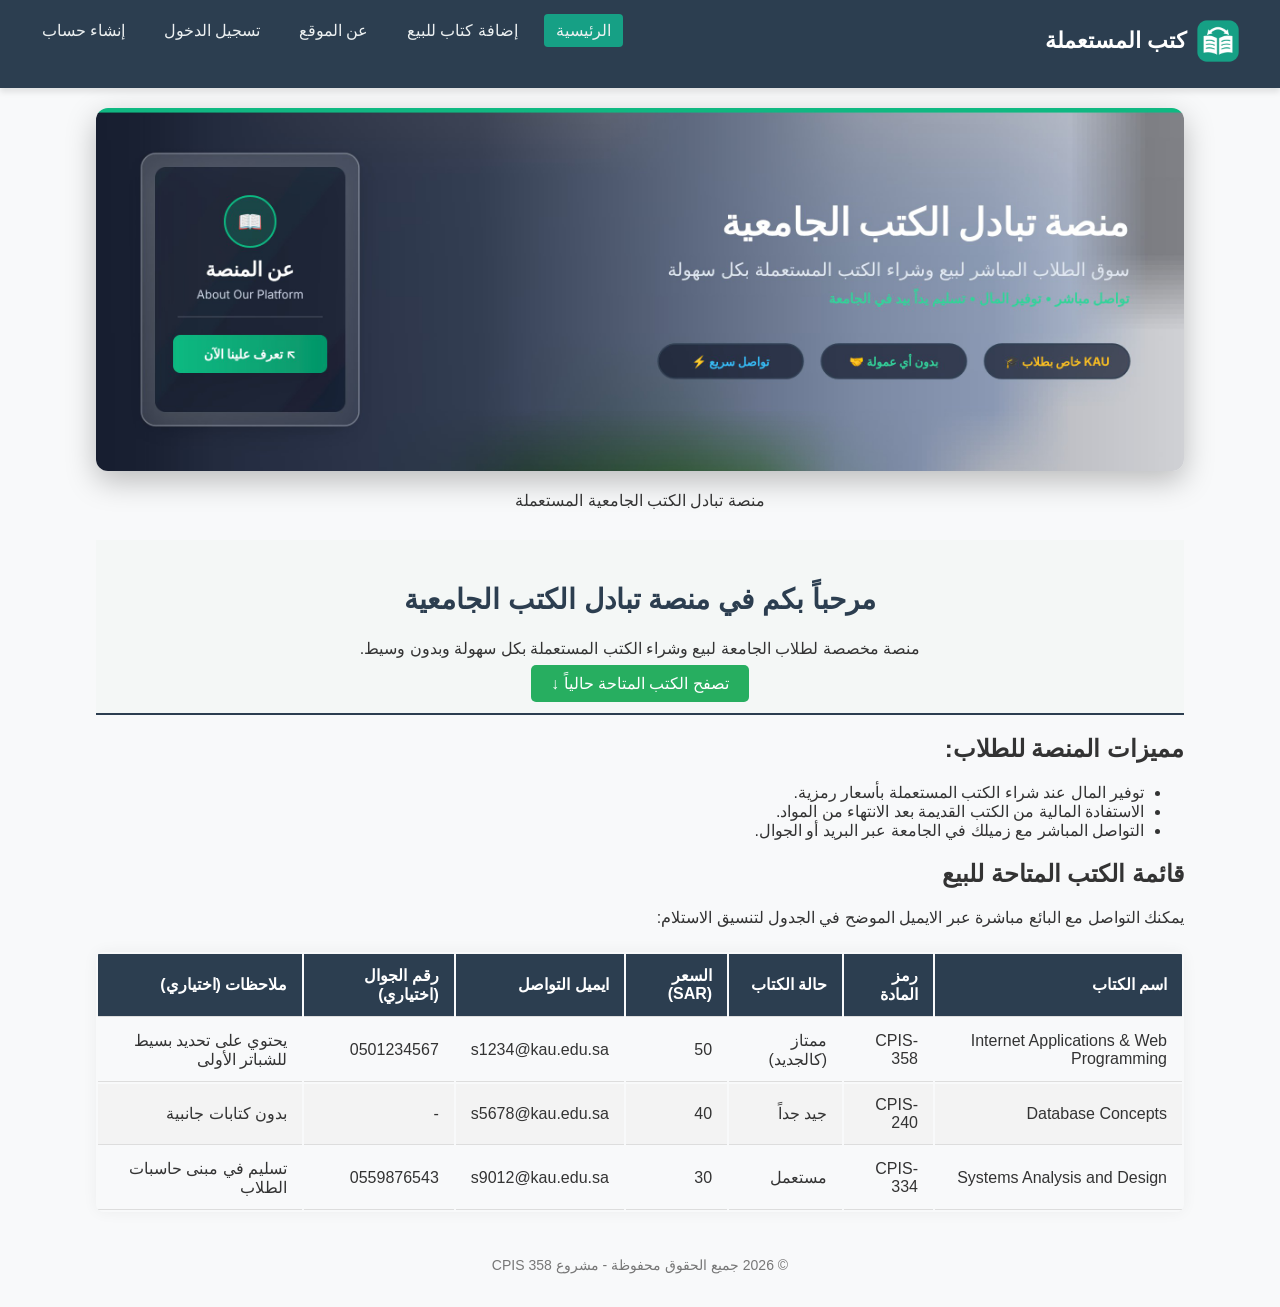
<file: index.html>
<!DOCTYPE html>
<html lang="ar" dir="rtl">

<head>
    <meta charset="UTF-8">
    <meta name="viewport" content="width=device-width, initial-scale=1.0">
    <title>متجر الكتب الجامعية المستعملة - الرئيسية</title>
    <!-- External CSS -->
    <link rel="stylesheet" href="css/style.css">

    <!-- Internal CSS (مطلوب بالمتطلبات) -->
    <style>
        .hero-section {
            background-color: #f4f7f6;
            padding: 20px;
            text-align: center;
            border-bottom: 2px solid #2c3e50;
        }

        .highlight-text {
            color: #d35400;
            font-weight: bold;
        }
    </style>
    <script>
    function highlightBanner() {
            var bannerImg = document.getElementById("bannerImg");
            var bannerText = document.getElementById("bannerText");
            bannerImg.style.border = "3px solid #16a085";
            bannerImg.style.borderRadius = "12px";
            bannerText.innerHTML = "أهلاً بك في بوابة طلاب جامعة الملك عبدالعزيز لتبادل الكتب";
            bannerText.style.color = "#16a085";
        }

        function resetBanner() {
            var bannerImg = document.getElementById("bannerImg");
            var bannerText = document.getElementById("bannerText");
            bannerImg.style.border = "none";
            bannerText.innerHTML = "منصة تبادل الكتب الجامعية المستعملة";
            bannerText.style.color = "#2c3e50";
        }
        </script>
</head>

<body>

    <!-- Navigation Menu -->
    <header class="navbar">
        <div class="logo">
            <a href="about.html">
                <img src="images/logo.png" alt="شعار منصة تبادل الكتب الجامعية" width="44" height="44">
                <span>كتب المستعملة</span>
            </a>
        </div>
        <nav>
            <ul class="nav-links">
                <li><a href="index.html" class="active">الرئيسية</a></li>
                <li><a href="sell.html">إضافة كتاب للبيع</a></li>
                <li><a href="about.html">عن الموقع</a></li>
                <li><a href="login.html">تسجيل الدخول</a></li>
                <li><a href="signup.html">إنشاء حساب</a></li>
            </ul>
        </nav>
    </header>

    <!-- Main Content Area -->
    <div class="container">

        <!-- Project image linked to the About us page -->
        <section class="banner-container" style="margin-bottom: 30px; text-align: center;">
            <a href="about.html">
                <img src="images/banner.jpg" alt="منصة تبادل الكتب الجامعية - عن المنصة" id="bannerImg" onmouseover="highlightBanner()" onmouseout="resetBanner()"
                    style="max-width: 100%; border-radius: 12px; box-shadow: 0 10px 30px rgba(0,0,0,0.25);">
            </a>
            <p id="bannerText">منصة تبادل الكتب الجامعية المستعملة</p>
        </section>

        <!-- Inline CSS Demo & Article -->
        <article class="hero-section">
            <h1 style="color: #2c3e50; font-size: 28px;">مرحباً بكم في منصة تبادل الكتب الجامعية</h1>
            <p>منصة مخصصة لطلاب الجامعة لبيع وشراء الكتب المستعملة بكل سهولة وبدون وسيط.</p>

            <!-- Internal Linking (الربط داخل نفس الصفحة) -->
            <a href="#available-books" class="btn-primary">تصفح الكتب المتاحة حالياً ↓</a>
        </article>

        <!-- List Section -->
        <section class="features-section">
            <h2>مميزات المنصة للطلاب:</h2>
            <ul>
                <li>توفير المال عند شراء الكتب المستعملة بأسعار رمزية.</li>
                <li>الاستفادة المالية من الكتب القديمة بعد الانتهاء من المواد.</li>
                <li>التواصل المباشر مع زميلك في الجامعة عبر البريد أو الجوال.</li>
            </ul>
        </section>

        <!-- Table Section (جدول عرض الكتب المطلوبة بالفكرة) -->
        <section id="available-books" class="table-section">
            <h2>قائمة الكتب المتاحة للبيع</h2>
            <p>يمكنك التواصل مع البائع مباشرة عبر الايميل الموضح في الجدول لتنسيق الاستلام:</p>

            <table class="styled-table">
                <thead>
                    <tr>
                        <th>اسم الكتاب</th>
                        <th>رمز المادة</th>
                        <th>حالة الكتاب</th>
                        <th>السعر (SAR)</th>
                        <th>ايميل التواصل</th>
                        <th>رقم الجوال (اختياري)</th>
                        <th>ملاحظات (اختياري)</th>
                    </tr>
                </thead>
                <tbody>
                    <tr>
                        <td>Internet Applications & Web Programming</td>
                        <td>CPIS-358</td>
                        <td>ممتاز (كالجديد)</td>
                        <td>50</td>
                        <td>s1234@kau.edu.sa</td>
                        <td>0501234567</td>
                        <td>يحتوي على تحديد بسيط للشباتر الأولى</td>
                    </tr>
                    <tr class="alt-row">
                        <td>Database Concepts</td>
                        <td>CPIS-240</td>
                        <td>جيد جداً</td>
                        <td>40</td>
                        <td>s5678@kau.edu.sa</td>
                        <td>-</td>
                        <td>بدون كتابات جانبية</td>
                    </tr>
                    <tr>
                        <td>Systems Analysis and Design</td>
                        <td>CPIS-334</td>
                        <td>مستعمل</td>
                        <td>30</td>
                        <td>s9012@kau.edu.sa</td>
                        <td>0559876543</td>
                        <td>تسليم في مبنى حاسبات الطلاب</td>
                    </tr>
                </tbody>
            </table>
        </section>

    </div>

    <footer>
        <p style="text-align: center; padding: 20px; color: #777; font-size: 14px;">&copy; 2026 جميع الحقوق محفوظة -
            مشروع CPIS 358</p>
    </footer>

</body>

</html>
</file>
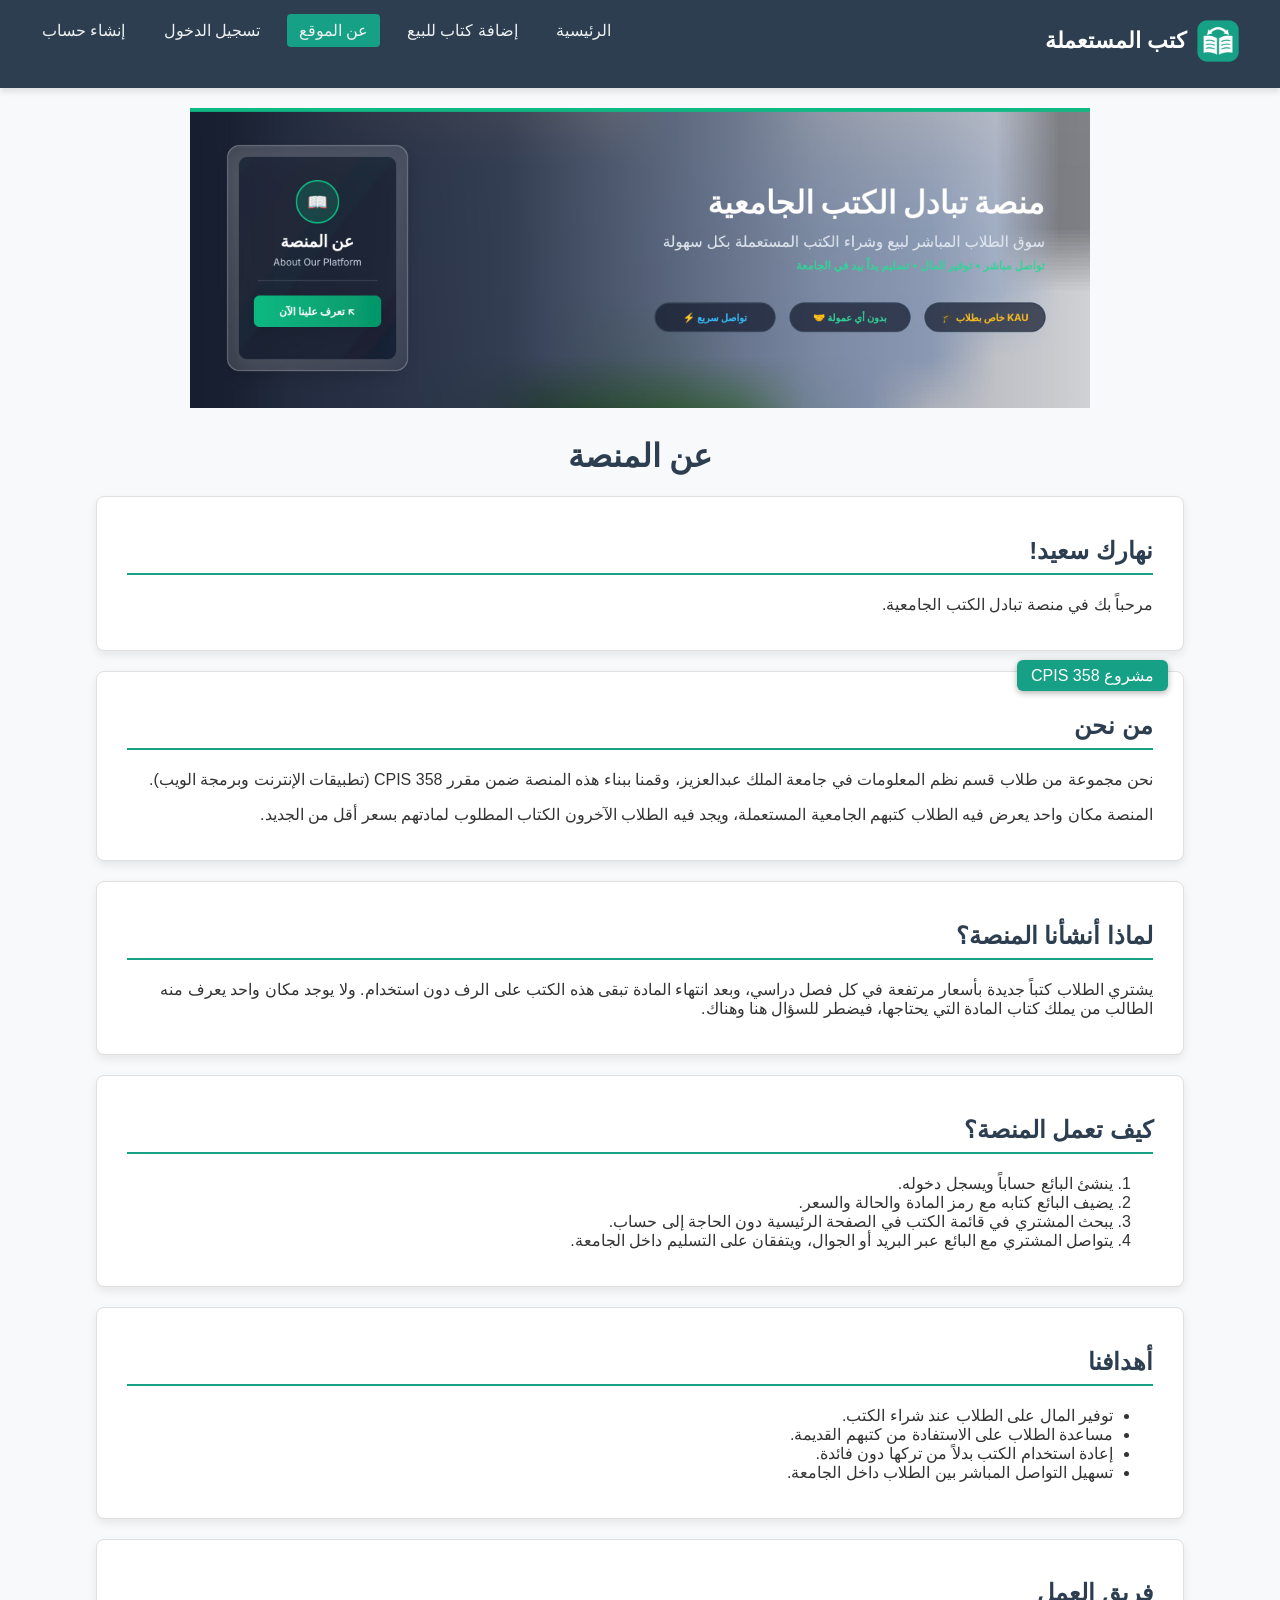
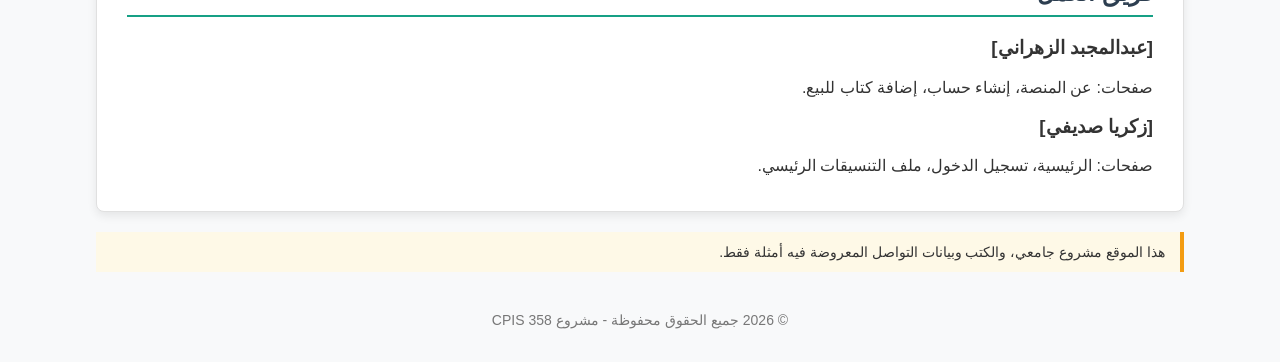
<file: about.html>
<!DOCTYPE html>
<html lang="ar" dir="rtl">

<head>
    <meta charset="UTF-8">
    <meta name="viewport" content="width=device-width, initial-scale=1.0">
    <title>عن المنصة - منصة تبادل الكتب الجامعية</title>

    <!-- External CSS -->
    <link rel="stylesheet" href="css/style.css">

    <!-- Internal CSS -->
    <style>
        .banner {
            text-align: center;
            margin-bottom: 25px;
        }

        .about-card {
            background-color: #ffffff;
            padding: 20px 30px;
            margin-bottom: 20px;
            border: 1px solid #e0e0e0;
            border-radius: 8px;
            box-shadow: 0 4px 10px rgba(0, 0, 0, 0.08);
        }

        .about-card h2 {
            color: #2c3e50;
            border-bottom: 2px solid #16a085;
            padding-bottom: 8px;
        }

        .note {
            background-color: #fef9e7;
            border-right: 4px solid #f39c12;
            padding: 12px 15px;
            font-size: 14px;
        }
    </style>
    <script type="text/javascript">
        function showGreeting() {
            var now = new Date();
            var hour = now.getHours();
            var greeting;

            if (hour < 12) {
                greeting = "صباح الخير";
            } else if (hour < 18) {
                greeting = "نهارك سعيد";
            } else {
                greeting = "مساء الخير";
            }

            document.getElementById("greeting").innerHTML =
                "<section class='about-card'>" +
                "<h2>" + greeting + "!</h2>" +
                "<p>مرحباً بك في منصة تبادل الكتب الجامعية.</p>" +
                "</section>";
        }
    </script>
</head>

<body onload="showGreeting()">

    <header class="navbar">
        <div class="logo">
            <a href="about.html">
                <img src="images/logo.png" alt="شعار منصة تبادل الكتب الجامعية" width="44" height="44">
                <span>كتب المستعملة</span>
            </a>
        </div>
        <nav>
            <ul class="nav-links">
                <li><a href="index.html">الرئيسية</a></li>
                <li><a href="sell.html">إضافة كتاب للبيع</a></li>
                <li><a href="about.html" class="active">عن الموقع</a></li>
                <li><a href="login.html">تسجيل الدخول</a></li>
                <li><a href="signup.html">إنشاء حساب</a></li>
            </ul>
        </nav>
    </header>

    <div class="container">

        <!-- Project image linked to the About us page -->
        <div class="banner">
            <a href="about.html">
                <img src="images/banner.jpg" alt="منصة تبادل الكتب الجامعية - عن المنصة" width="900" height="300">
            </a>
        </div>

        <h1 style="text-align: center; color: #2c3e50;">عن المنصة</h1>

        <div id="greeting"></div>

        <section class="about-card layer-box">
            <!-- Layering: this label sits on top of the section (z-index) -->
            <span class="layer-label" style="top: -12px;">مشروع CPIS 358</span>
            <h2>من نحن</h2>
            <p>نحن مجموعة من طلاب قسم نظم المعلومات في جامعة الملك عبدالعزيز، وقمنا ببناء هذه المنصة ضمن مقرر CPIS 358
                (تطبيقات الإنترنت وبرمجة الويب).</p>
            <p>المنصة مكان واحد يعرض فيه الطلاب كتبهم الجامعية المستعملة، ويجد فيه الطلاب الآخرون الكتاب المطلوب لمادتهم
                بسعر أقل من الجديد.</p>
        </section>

        <section class="about-card">
            <h2>لماذا أنشأنا المنصة؟</h2>
            <p>يشتري الطلاب كتباً جديدة بأسعار مرتفعة في كل فصل دراسي، وبعد انتهاء المادة تبقى هذه الكتب على الرف دون
                استخدام. ولا يوجد مكان واحد يعرف منه الطالب من يملك كتاب المادة التي يحتاجها، فيضطر للسؤال هنا وهناك.
            </p>
        </section>

        <section class="about-card">
            <h2>كيف تعمل المنصة؟</h2>
            <ol>
                <li>ينشئ البائع حساباً ويسجل دخوله.</li>
                <li>يضيف البائع كتابه مع رمز المادة والحالة والسعر.</li>
                <li>يبحث المشتري في قائمة الكتب في الصفحة الرئيسية دون الحاجة إلى حساب.</li>
                <li>يتواصل المشتري مع البائع عبر البريد أو الجوال، ويتفقان على التسليم داخل الجامعة.</li>
            </ol>
        </section>

        <section class="about-card">
            <h2>أهدافنا</h2>
            <ul>
                <li>توفير المال على الطلاب عند شراء الكتب.</li>
                <li>مساعدة الطلاب على الاستفادة من كتبهم القديمة.</li>
                <li>إعادة استخدام الكتب بدلاً من تركها دون فائدة.</li>
                <li>تسهيل التواصل المباشر بين الطلاب داخل الجامعة.</li>
            </ul>
        </section>

        <section class="about-card">
            <h2>فريق العمل</h2>
            <article>
                <h3>[عبدالمجبد الزهراني]</h3>
                <p>صفحات: عن المنصة، إنشاء حساب، إضافة كتاب للبيع.</p>
            </article>
            <article>
                <h3>[زكريا صديفي]</h3>
                <p>صفحات: الرئيسية، تسجيل الدخول، ملف التنسيقات الرئيسي.</p>
            </article>
        </section>

        <aside class="note">
            هذا الموقع مشروع جامعي، والكتب وبيانات التواصل المعروضة فيه أمثلة فقط.
        </aside>

    </div>

    <footer>
        <p style="text-align: center; padding: 20px; color: #777; font-size: 14px;">&copy; 2026 جميع الحقوق محفوظة -
            مشروع CPIS 358</p>
    </footer>

</body>

</html>
</file>
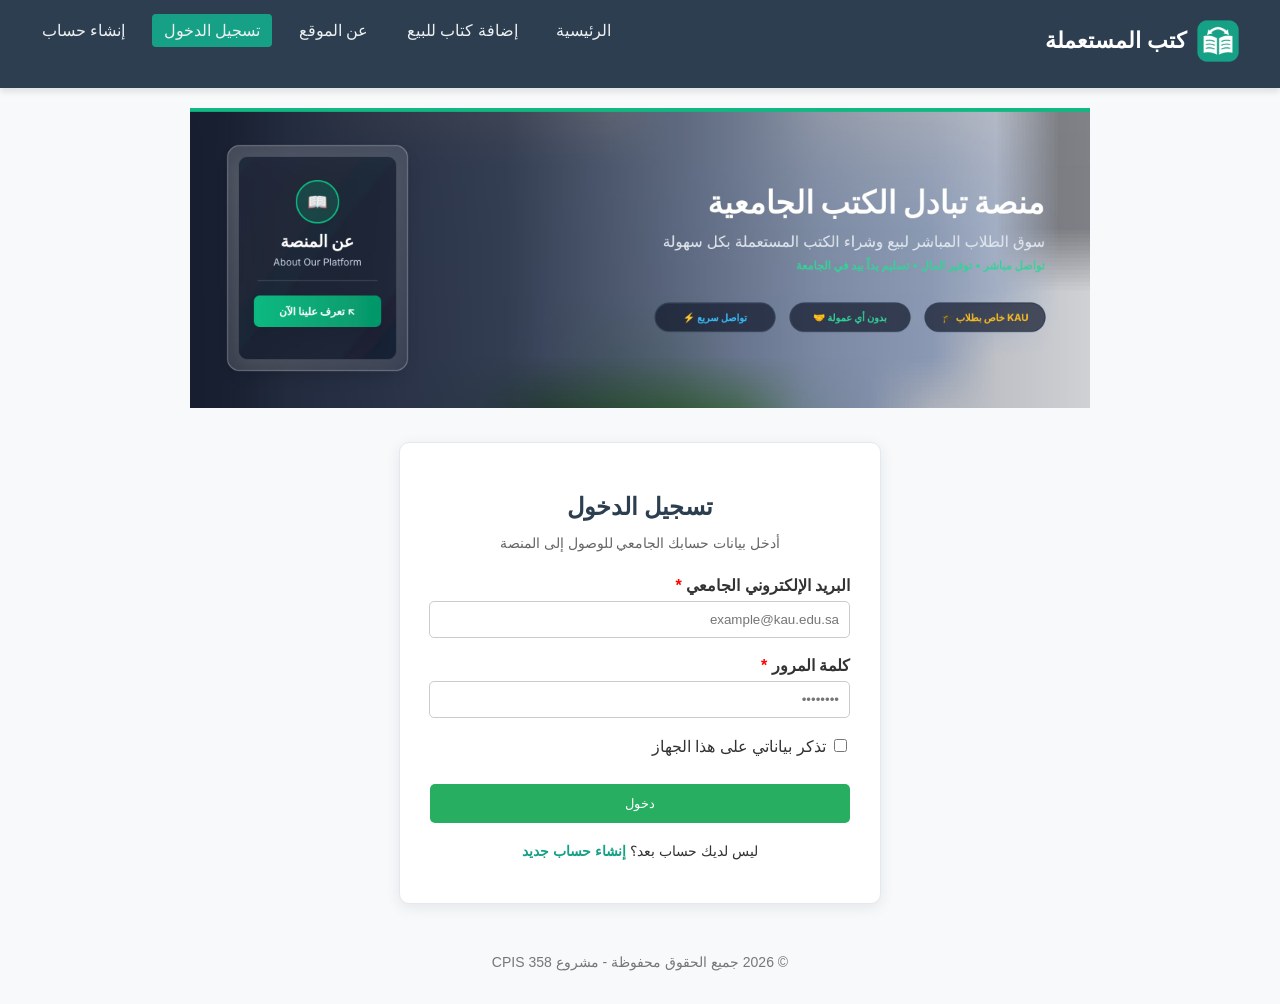
<file: login.html>
<!DOCTYPE html>
<html lang="ar" dir="rtl">

<head>
    <meta charset="UTF-8">
    <meta name="viewport" content="width=device-width, initial-scale=1.0">
    <title>تسجيل الدخول - منصة تبادل الكتب الجامعية</title>

    <link rel="stylesheet" href="css/style.css">

    <style>
        .login-card {
            max-width: 420px;
            margin: 30px auto;
            background-color: #ffffff;
            padding: 30px;
            border-radius: 10px;
            box-shadow: 0 4px 15px rgba(0, 0, 0, 0.08);
            border: 1px solid #e2e8f0;
        }

        .form-footer {
            margin-top: 20px;
            text-align: center;
            font-size: 14px;
        }

        .banner {
            text-align: center;
            margin-bottom: 25px;
        }
    </style>

    <script src="js/validation.js"></script>

    <script>
        function validateLoginForm() {
            var password = document.getElementById("userPassword").value;
            var loginMsg = document.getElementById("loginErrorMsg");

            loginMsg.style.display = "block";
            loginMsg.style.padding = "10px";
            loginMsg.style.borderRadius = "5px";
            loginMsg.style.marginBottom = "15px";

            if (password == "" || password.length < 8) {
                loginMsg.style.color = "#b91c1c";
                loginMsg.style.backgroundColor = "#fee2e2";
                loginMsg.innerHTML = "خطأ: كلمة المرور يجب أن تكون 8 خانات على الأقل.";
                document.getElementById("userPassword").style.borderColor = "red";
                return false;
            } else {
                document.getElementById("userPassword").style.borderColor = "#ccc";
            }

            loginMsg.style.color = "#065f46";
            loginMsg.style.backgroundColor = "#d1fae5";
            loginMsg.innerHTML = "تم تسجيل الدخول بنجاح! مرحباً بك.";
            return false;
        }
    </script>
</head>

<body>

    <header class="navbar">
        <div class="logo">
            <a href="about.html">
                <img src="images/logo.png" alt="شعار منصة تبادل الكتب الجامعية" width="44" height="44">
                <span>كتب المستعملة</span>
            </a>
        </div>
        <nav>
            <ul class="nav-links">
                <li><a href="index.html">الرئيسية</a></li>
                <li><a href="sell.html">إضافة كتاب للبيع</a></li>
                <li><a href="about.html">عن الموقع</a></li>
                <li><a href="login.html" class="active">تسجيل الدخول</a></li>
                <li><a href="signup.html">إنشاء حساب</a></li>
            </ul>
        </nav>
    </header>

    <div class="container">

        <div class="banner">
            <a href="about.html">
                <img src="images/banner.jpg" alt="منصة تبادل الكتب الجامعية - عن المنصة" width="900" height="300">
            </a>
        </div>

        <section class="login-card">

            <h2 style="color: #2c3e50; text-align: center; margin-bottom: 8px;">تسجيل الدخول</h2>
            <p style="text-align: center; color: #666; font-size: 14px; margin-bottom: 25px;">أدخل بيانات حسابك الجامعي
                للوصول إلى المنصة</p>

            <div id="loginErrorMsg" style="display: none;"></div>

            <form action="#" method="post" onsubmit="return validateLoginForm()">

                <div class="form-group">
                    <label for="userEmail">البريد الإلكتروني الجامعي <span class="required">*</span></label>
                    <input type="email" id="userEmail" name="userEmail" placeholder="example@kau.edu.sa" required onblur="checkRequired('userEmail', 'userEmailError')">
                    <span id="userEmailError" class="error-msg"></span>
                </div>

                <div class="form-group">
                    <label for="userPassword">كلمة المرور <span class="required">*</span></label>
                    <input type="password" id="userPassword" name="userPassword" placeholder="••••••••" onblur="checkRequired('userPassword', 'userPasswordError')">
                    <span id="userPasswordError" class="error-msg"></span>
                </div>

                <div class="form-group">
                    <input type="checkbox" id="rememberMe" name="rememberMe" style="width: auto;">
                    <label for="rememberMe" style="display: inline; font-weight: normal; margin: 0;">تذكر بياناتي على
                        هذا الجهاز</label>
                </div>

                <button type="submit" class="btn-primary"
                    style="width: 100%; margin-top: 10px; padding: 12px;">دخول</button>

                <div class="form-footer">
                    <p>ليس لديك حساب بعد؟ <a href="signup.html"
                            style="color: #16a085; font-weight: bold; text-decoration: none;">إنشاء حساب جديد</a></p>
                </div>

            </form>
        </section>
    </div>

    <footer>
        <p style="text-align: center; padding: 20px; color: #777; font-size: 14px;">&copy; 2026 جميع الحقوق محفوظة -
            مشروع CPIS 358</p>
    </footer>

</body>

</html>
</file>
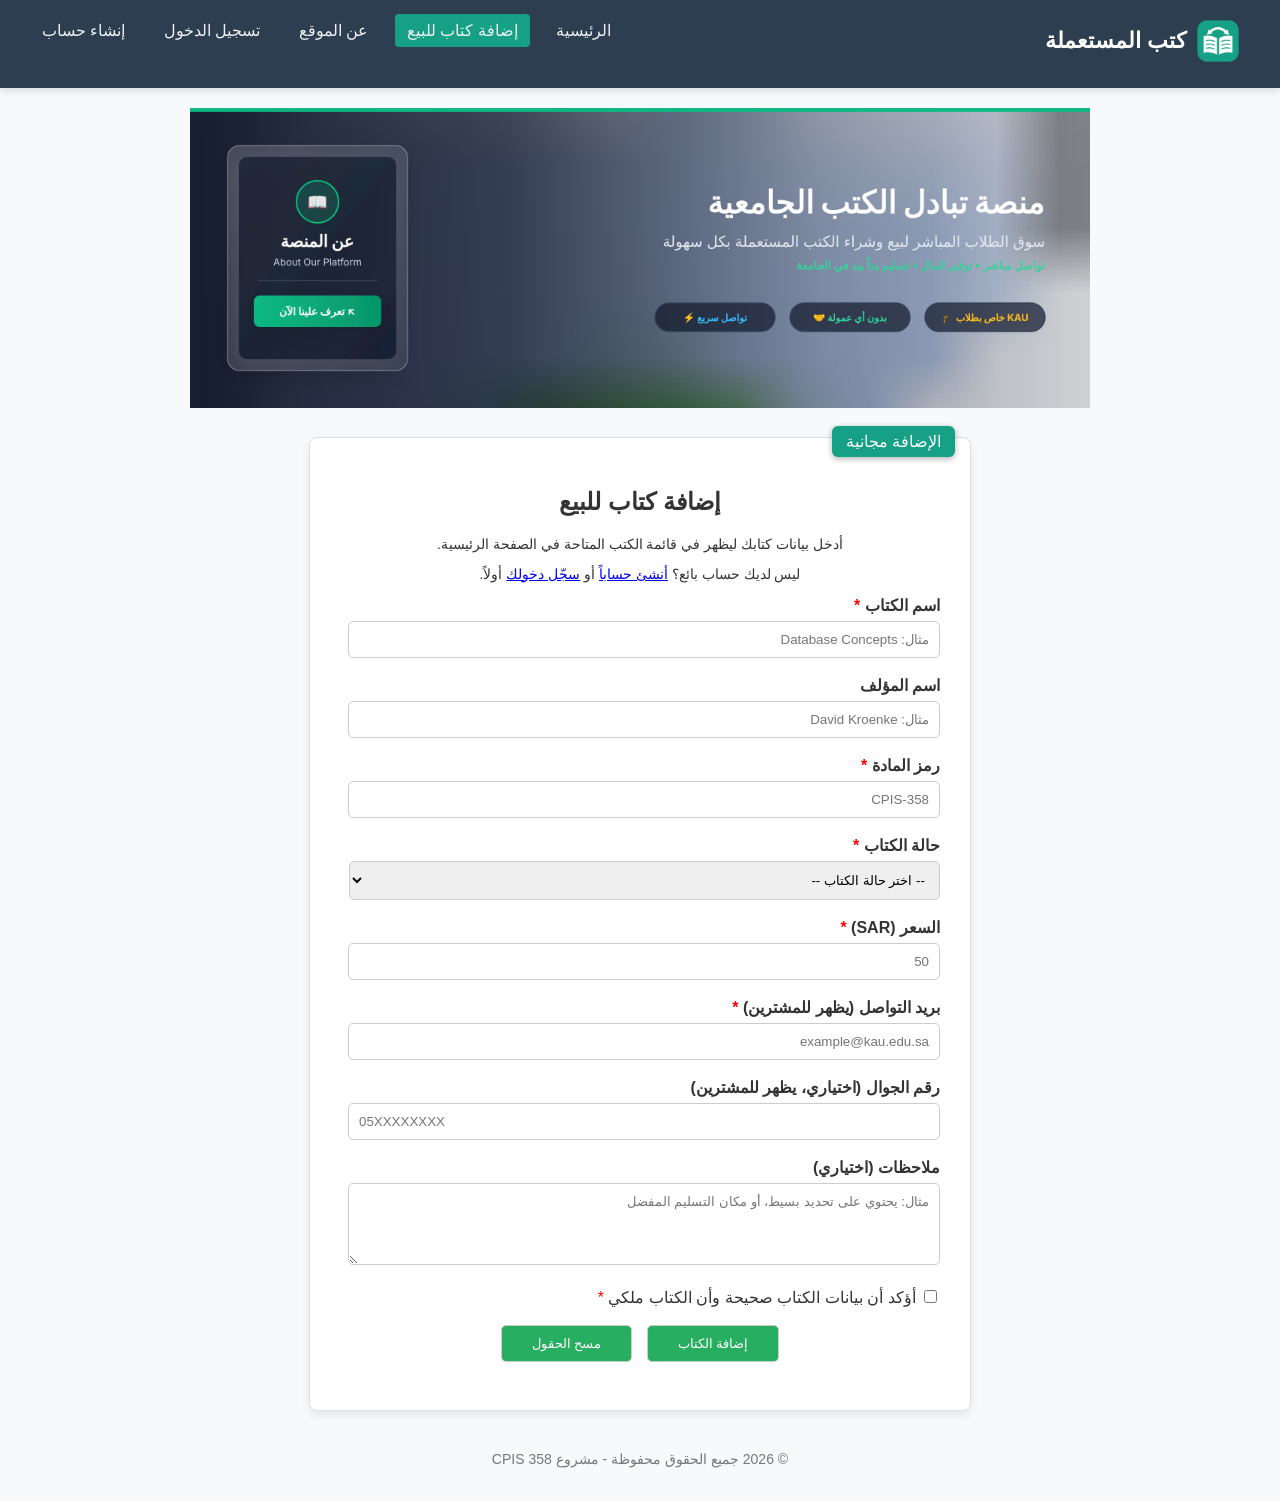
<file: sell.html>
<!DOCTYPE html>
<html lang="ar" dir="rtl">

<head>
    <meta charset="UTF-8">
    <meta name="viewport" content="width=device-width, initial-scale=1.0">
    <title>إضافة كتاب للبيع - منصة تبادل الكتب الجامعية</title>

    <!-- External CSS -->
    <link rel="stylesheet" href="css/style.css">

    <!-- Internal CSS -->
    <style>
        .banner {
            text-align: center;
            margin-bottom: 25px;
        }

        .form-note {
            text-align: center;
            font-size: 14px;
        }

        .choice-group label {
            display: inline;
            font-weight: normal;
            margin-left: 15px;
        }

        .choice-group input {
            width: auto;
        }

        .form-group textarea {
            font-family: 'Segoe UI', Tahoma, sans-serif;
        }

        .btn-row {
            text-align: center;
        }

        .btn-row input {
            width: auto;
            padding: 10px 30px;
            margin: 0 5px;
        }
    </style>
    <script src="js/validation.js"></script>
    <script type="text/javascript">
        function checkPrice(fieldId, errorId) {
            var price = parseInt(document.getElementById(fieldId).value);

            if (checkRequired(fieldId, errorId) == false) {
                return false;
            } else {
                if (price < 0 || price > 1000) {
                    showError(fieldId, errorId, "السعر يجب أن يكون بين 0 و 1000");
                    return false;
                } else {
                    return true;
                }
            }
        }

    </script>
</head>

<body>

    <header class="navbar">
        <div class="logo">
            <a href="about.html">
                <img src="images/logo.png" alt="شعار منصة تبادل الكتب الجامعية" width="44" height="44">
                <span>كتب المستعملة</span>
            </a>
        </div>
        <nav>
            <ul class="nav-links">
                <li><a href="index.html">الرئيسية</a></li>
                <li><a href="sell.html" class="active">إضافة كتاب للبيع</a></li>
                <li><a href="about.html">عن الموقع</a></li>
                <li><a href="login.html">تسجيل الدخول</a></li>
                <li><a href="signup.html">إنشاء حساب</a></li>
            </ul>
        </nav>
    </header>

    <div class="container">

        <!-- Project image linked to the About us page -->
        <div class="banner">
            <a href="about.html">
                <img src="images/banner.jpg" alt="منصة تبادل الكتب الجامعية - عن المنصة" width="900" height="300">
            </a>
        </div>

        <section class="form-card layer-box">
            <!-- Layering: this label sits on top of the form card (z-index) -->
            <span class="layer-label" style="top: -12px;">الإضافة مجانية</span>
            <h2 style="text-align: center;">إضافة كتاب للبيع</h2>
            <p class="form-note">أدخل بيانات كتابك ليظهر في قائمة الكتب المتاحة في الصفحة الرئيسية.</p>
            <p class="form-note">ليس لديك حساب بائع؟ <a href="signup.html">أنشئ حساباً</a> أو <a href="login.html">سجّل
                    دخولك</a> أولاً.</p>

            <form action="#" method="post">

                <div class="form-group">
                    <label for="bookTitle">اسم الكتاب <span class="required">*</span></label>
                    <input type="text" id="bookTitle" name="bookTitle" maxlength="100" required
                        onblur="checkRequired('bookTitle', 'bookTitleError')" placeholder="مثال: Database Concepts">
                    <span id="bookTitleError" class="error-msg"></span>
                </div>

                <div class="form-group">
                    <label for="author">اسم المؤلف</label>
                    <input type="text" id="author" name="author" maxlength="60" placeholder="مثال: David Kroenke">
                </div>

                <div class="form-group">
                    <label for="courseCode">رمز المادة <span class="required">*</span></label>
                    <input type="text" id="courseCode" name="courseCode" list="courses" required placeholder="CPIS-358"
                        onblur="checkRequired('courseCode', 'courseCodeError')" pattern="[A-Z]{4}-[0-9]{3}">
                    <datalist id="courses">
                        <option value="CPIS-210">
                        <option value="CPIS-220">
                        <option value="CPIS-240">
                        <option value="CPIS-250">
                        <option value="CPIS-334">
                        <option value="CPIS-358">
                    </datalist>
                    <span id="courseCodeError" class="error-msg"></span>
                </div>

                <div class="form-group">
                    <label for="condition">حالة الكتاب <span class="required">*</span></label>
                    <select id="condition" name="condition" required
                        onblur="checkRequired('condition', 'conditionError')">
                        <option value="">-- اختر حالة الكتاب --</option>
                        <option value="new">جديد</option>
                        <option value="likeNew">ممتاز (كالجديد)</option>
                        <option value="veryGood">جيد جداً</option>
                        <option value="good">جيد</option>
                        <option value="used">مستعمل</option>
                    </select>
                    <span id="conditionError" class="error-msg"></span>
                </div>

                <div class="form-group">
                    <label for="price">السعر (SAR) <span class="required">*</span></label>
                    <input type="number" id="price" name="price" min="0" max="1000" step="1" required placeholder="50"
                        onblur="checkPrice('price', 'priceError')">
                    <span id="priceError" class="error-msg"></span>
                </div>

                <div class="form-group">
                    <label for="sellerEmail">بريد التواصل (يظهر للمشترين) <span class="required">*</span></label>
                    <input type="email" id="sellerEmail" name="sellerEmail" required placeholder="example@kau.edu.sa"
                        onblur="checkRequired('sellerEmail', 'sellerEmailError')">
                    <span id="sellerEmailError" class="error-msg"></span>
                </div>

                <div class="form-group">
                    <label for="sellerPhone">رقم الجوال (اختياري، يظهر للمشترين)</label>
                    <input type="tel" id="sellerPhone" name="sellerPhone" placeholder="05XXXXXXXX" pattern="05[0-9]{8}">
                </div>

                <div class="form-group">
                    <label for="notes">ملاحظات (اختياري)</label>
                    <textarea id="notes" name="notes" rows="4" cols="40"
                        placeholder="مثال: يحتوي على تحديد بسيط، أو مكان التسليم المفضل"></textarea>
                </div>

                <div class="form-group choice-group">
                    <input type="checkbox" id="confirm" name="confirm" value="yes" required>
                    <label for="confirm">أؤكد أن بيانات الكتاب صحيحة وأن الكتاب ملكي <span
                            class="required">*</span></label>
                </div>

                <div class="form-group btn-row">
                    <input type="submit" value="إضافة الكتاب" class="btn-primary">
                    <input type="reset" value="مسح الحقول" class="btn-primary">
                </div>

            </form>
        </section>
    </div>

    <footer>
        <p style="text-align: center; padding: 20px; color: #777; font-size: 14px;">&copy; 2026 جميع الحقوق محفوظة -
            مشروع CPIS 358</p>
    </footer>

</body>

</html>
</file>
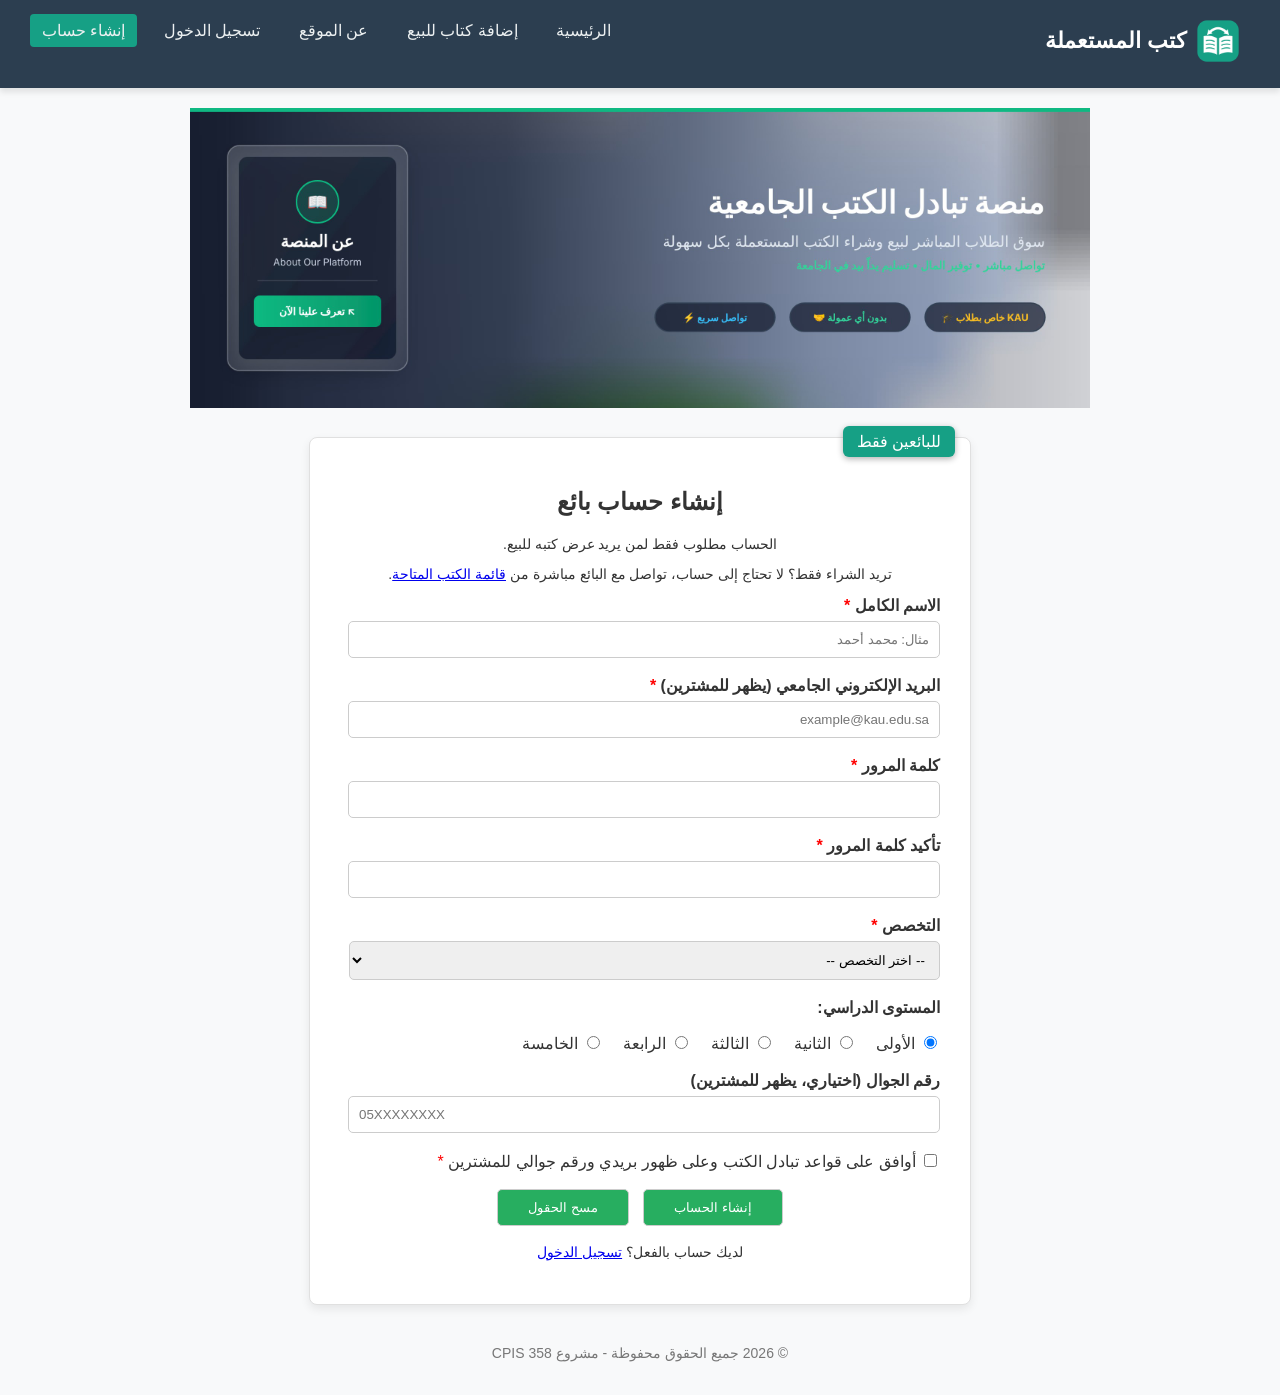
<file: signup.html>
<!DOCTYPE html>
<html lang="ar" dir="rtl">

<head>
    <meta charset="UTF-8">
    <meta name="viewport" content="width=device-width, initial-scale=1.0">
    <title>إنشاء حساب بائع - منصة تبادل الكتب الجامعية</title>

    <!-- External CSS -->
    <link rel="stylesheet" href="css/style.css">

    <!-- Internal CSS -->
    <style>
        .choice-group label {
            display: inline;
            font-weight: normal;
            margin-left: 15px;
        }

        .choice-group input {
            width: auto;
        }

        .form-note {
            text-align: center;
            font-size: 14px;
        }

        .banner {
            text-align: center;
            margin-bottom: 25px;
        }

        .btn-row {
            text-align: center;
        }

        .btn-row input {
            width: auto;
            padding: 10px 30px;
            margin: 0 5px;
        }
    </style>
    <script src="js/validation.js"></script>
    <script type="text/javascript">
        function checkPassword(fieldId, errorId) {
            var password = document.getElementById(fieldId).value;

            if (checkRequired(fieldId, errorId) == false) {
                return false;
            } else {
                var hasLower = false;
                var hasUpper = false;
                var hasNumber = false;

                for (var i = 0; i < password.length; i++) {
                    var ch = password.charAt(i);

                    if (ch >= "a" && ch <= "z") {
                        hasLower = true;
                    } else if (ch >= "A" && ch <= "Z") {
                        hasUpper = true;
                    } else if (ch >= "0" && ch <= "9") {
                        hasNumber = true;
                    }
                }
                if (hasLower == false || hasNumber == false || hasUpper == false || password.length < 8) {
                    showError(fieldId, errorId, "كلمة المرور يجب أن تكون 8 أحرف على الأقل وتحتوي على حرف كبير وحرف صغير ورقم");
                    return false;
                } else {
                    return true;
                }
            }
        }

        function checkPasswordMatch(passwordId, confirmPasswordId, errorId) {
            var password = document.getElementById(passwordId).value;
            var confirmPassword = document.getElementById(confirmPasswordId).value;
            if (checkRequired(confirmPasswordId, errorId) == false) {
                return false;
            } else {
                if (password != confirmPassword) {
                    showError(confirmPasswordId, errorId, "كلمتا المرور غير متطابقتين");
                    return false;
                } else {
                    return true;
                }
            }
        }

        function validate() {
            var passwordOk = checkPassword('password', 'passwordError');
            var matchOk = checkPasswordMatch('password', 'confirmPassword', 'confirmPasswordError');

            if (passwordOk == true && matchOk == true) {
                return true;
            } else {
                return false;
            }
        }

    </script>

</head>

<body>

    <header class="navbar">
        <div class="logo">
            <a href="about.html">
                <img src="images/logo.png" alt="شعار منصة تبادل الكتب الجامعية" width="44" height="44">
                <span>كتب المستعملة</span>
            </a>
        </div>
        <nav>
            <ul class="nav-links">
                <li><a href="index.html">الرئيسية</a></li>
                <li><a href="sell.html">إضافة كتاب للبيع</a></li>
                <li><a href="about.html">عن الموقع</a></li>
                <li><a href="login.html">تسجيل الدخول</a></li>
                <li><a href="signup.html" class="active">إنشاء حساب</a></li>
            </ul>
        </nav>
    </header>

    <div class="container">

        <!-- Project image linked to the About us page -->
        <div class="banner">
            <a href="about.html">
                <img src="images/banner.jpg" alt="منصة تبادل الكتب الجامعية - عن المنصة" width="900" height="300">
            </a>
        </div>

        <section class="form-card layer-box">
            <!-- Layering: this label sits on top of the form card (z-index) -->
            <span class="layer-label" style="top: -12px;">للبائعين فقط</span>
            <h2 style="text-align: center;">إنشاء حساب بائع</h2>
            <p class="form-note">الحساب مطلوب فقط لمن يريد عرض كتبه للبيع.</p>
            <p class="form-note">تريد الشراء فقط؟ لا تحتاج إلى حساب، تواصل مع البائع مباشرة من <a
                    href="index.html">قائمة الكتب المتاحة</a>.</p>

            <form action="#" method="post" onsubmit=" return validate()">

                <div class="form-group">
                    <label for="fullName">الاسم الكامل <span class="required">*</span></label>
                    <input type="text" id="fullName" name="fullName" maxlength="50" required
                        onblur="checkRequired('fullName','fullNameError')" placeholder="مثال: محمد أحمد">
                    <span id="fullNameError" class="error-msg"></span>
                </div>

                <div class="form-group">
                    <label for="email">البريد الإلكتروني الجامعي (يظهر للمشترين) <span class="required">*</span></label>
                    <input type="email" id="email" name="email" required placeholder="example@kau.edu.sa"
                        onblur="checkRequired('email','emailError')">
                    <span id="emailError" class="error-msg"></span>
                </div>

                <div class="form-group">
                    <label for="password">كلمة المرور <span class="required">*</span></label>
                    <input type="password" id="password" name="password" required
                        onblur="checkPassword('password', 'passwordError')">
                    <span id="passwordError" class="error-msg"></span>
                </div>

                <div class="form-group">
                    <label for="confirmPassword">تأكيد كلمة المرور <span class="required">*</span></label>
                    <input type="password" id="confirmPassword" name="confirmPassword" required
                        onblur="checkPasswordMatch('password','confirmPassword','confirmPasswordError')">
                    <span id="confirmPasswordError" class="error-msg"></span>
                </div>

                <div class="form-group">
                    <label for="major">التخصص <span class="required">*</span></label>
                    <select id="major" name="major" required onblur="checkRequired('major','majorError')">
                        <option value="">-- اختر التخصص --</option>
                        <option value="IS">نظم المعلومات</option>
                        <option value="CS">علوم الحاسبات</option>
                        <option value="IT">تقنية المعلومات</option>
                        <option value="other">أخرى</option>
                    </select>
                    <span id="majorError" class="error-msg"></span>
                </div>

                <div class="form-group choice-group">
                    <p><strong>المستوى الدراسي:</strong></p>
                    <input type="radio" id="year1" name="year" value="1" checked>
                    <label for="year1">الأولى</label>
                    <input type="radio" id="year2" name="year" value="2">
                    <label for="year2">الثانية</label>
                    <input type="radio" id="year3" name="year" value="3">
                    <label for="year3">الثالثة</label>
                    <input type="radio" id="year4" name="year" value="4">
                    <label for="year4">الرابعة</label>
                    <input type="radio" id="year5" name="year" value="5">
                    <label for="year5">الخامسة</label>
                </div>

                <div class="form-group">
                    <label for="phone">رقم الجوال (اختياري، يظهر للمشترين)</label>
                    <input type="tel" id="phone" name="phone" placeholder="05XXXXXXXX" pattern="05[0-9]{8}">
                </div>

                <div class="form-group choice-group">
                    <input type="checkbox" id="agree" name="agree" value="yes" required>
                    <label for="agree">أوافق على قواعد تبادل الكتب وعلى ظهور بريدي ورقم جوالي للمشترين <span
                            class="required">*</span></label>
                </div>

                <div class="form-group btn-row">
                    <input type="submit" value="إنشاء الحساب" class="btn-primary">
                    <input type="reset" value="مسح الحقول" class="btn-primary">
                </div>

                <p class="form-note">لديك حساب بالفعل؟ <a href="login.html">تسجيل الدخول</a></p>

            </form>
        </section>
    </div>

    <footer>
        <p style="text-align: center; padding: 20px; color: #777; font-size: 14px;">&copy; 2026 جميع الحقوق محفوظة -
            مشروع CPIS 358</p>
    </footer>

</body>

</html>
</file>
<file: css/style.css>
body {
    font-family: 'Segoe UI', Tahoma, Geneva, Verdana, sans-serif;
    margin: 0;
    padding: 0;
    background-color: #f8f9fa;
    color: #333;
}

.container {
    width: 85%;
    max-width: 1100px;
    margin: 20px auto;
}

.navbar {
    background-color: #2c3e50;
    color: #fff;
    padding: 15px 30px;
    overflow: hidden;
    box-shadow: 0 4px 6px rgba(0, 0, 0, 0.1);
}

.logo {
    float: right;
    font-size: 22px;
    font-weight: bold;
}

.navbar nav {
    float: left;
    margin-top: 6px;
}

.nav-links {
    margin: 0;
    padding: 0;
}

.nav-links li {
    display: inline;
    margin-right: 10px;
}

.nav-links a {
    color: #ecf0f1;
    text-decoration: none;
    padding: 8px 12px;
    border-radius: 4px;
}

.nav-links a:hover,
.nav-links a.active {
    background-color: #16a085;
}

.layer-box {
    position: relative;
}

.layer-back {
    position: relative;
    z-index: 1;
}

.layer-label {
    position: absolute;
    top: 15px;
    right: 15px;
    z-index: 2;
    background-color: #16a085;
    color: #ffffff;
    padding: 6px 14px;
    border-radius: 6px;
    box-shadow: 0 2px 6px rgba(0, 0, 0, 0.3);
}

.styled-table {
    width: 100%;
    margin: 25px 0;
    font-size: 16px;
    box-shadow: 0 0 15px rgba(0, 0, 0, 0.05);
    border-radius: 8px;
    overflow: hidden;
}

.styled-table thead tr {
    background-color: #2c3e50;
    color: #ffffff;
    text-align: right;
}

.styled-table th,
.styled-table td {
    padding: 12px 15px;
    border-bottom: 1px solid #dddddd;
}

.alt-row {
    background-color: #f3f3f3;
}

.form-card {
    background-color: #ffffff;
    max-width: 600px;
    padding: 30px;
    margin: 0 auto;
    border: 1px solid #e0e0e0;
    border-radius: 8px;
    box-shadow: 0 4px 10px rgba(0, 0, 0, 0.08);
}

.form-group {
    margin-bottom: 18px;
}

.form-group label {
    display: block;
    margin-bottom: 6px;
    font-weight: bold;
}

.form-group input,
.form-group select,
.form-group textarea {
    width: 95%;
    padding: 10px;
    border: 1px solid #ccc;
    border-radius: 5px;
}

.form-group select {
    width: 98.5%;
}

.required {
    color: red;
}

.btn-primary {
    background-color: #27ae60;
    color: white;
    padding: 10px 20px;
    border: none;
    border-radius: 5px;
    text-decoration: none;
}

.btn-primary:hover {
    background-color: #219150;
}

.error-msg {
    display: block;
    color: #c0392b;
    font-size: 13px;
    margin-top: 4px;
}

.logo a {
    display: inline-block;
    position: relative;
    color: #ffffff;
    text-decoration: none;
    padding: 4px 10px;
    border-radius: 6px;
}

.logo a:hover {
    top: -4px;
    background-color: #16a085;
    box-shadow: 0 6px 12px rgba(0, 0, 0, 0.35);
}

.logo img {
    float: right;
    margin-left: 10px;
}

.logo a:hover img {
    width: 48px;
    height: 48px;
}

.logo span {
    float: right;
    margin-top: 9px;
}
</file>
